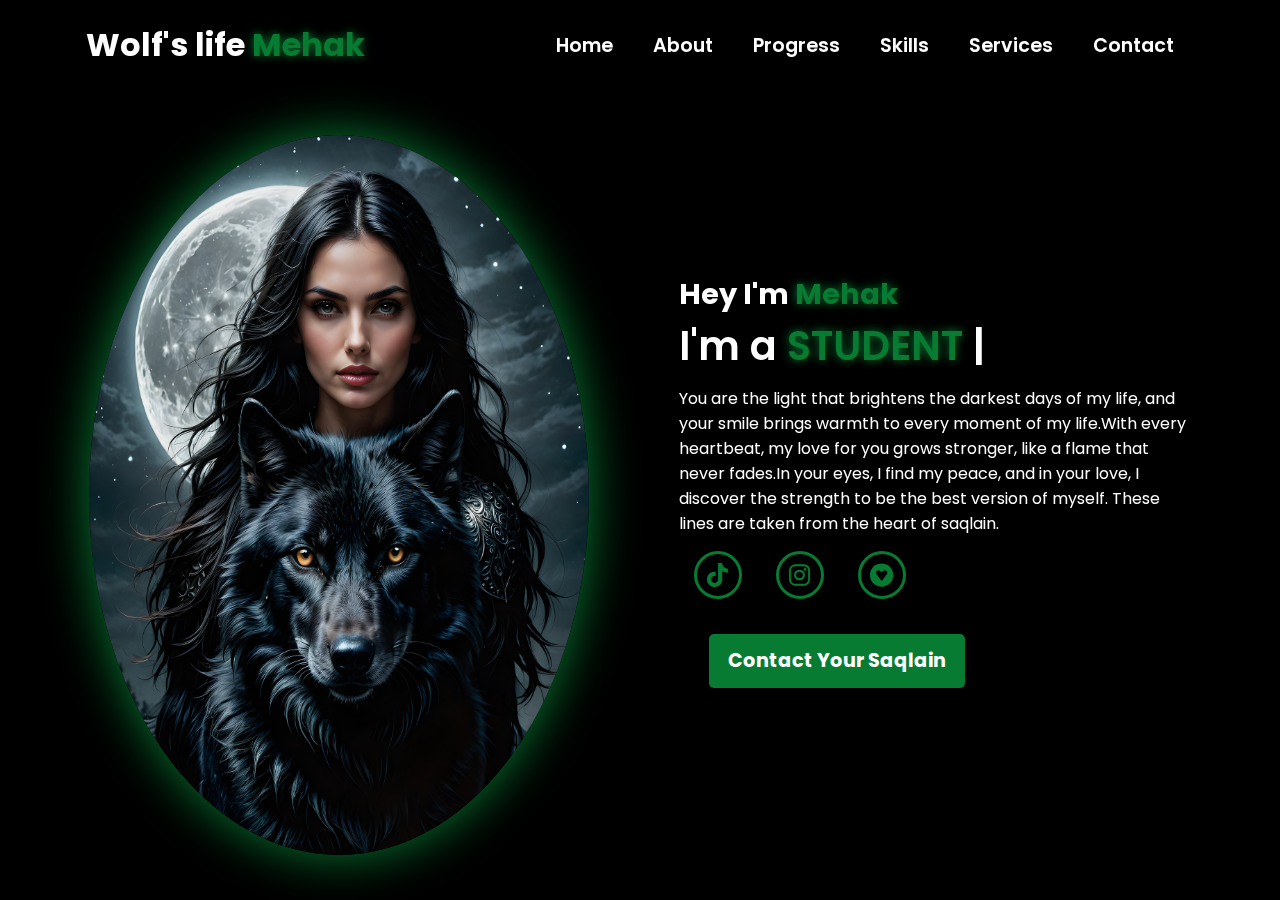
<file: index.html>
<!DOCTYPE html>
<html lang="en">
<head>
    <meta charset="UTF-8">
    <meta name="viewport" content="width=device-width, initial-scale=1.0">
    <link rel="stylesheet" href="https://cdnjs.cloudflare.com/ajax/libs/font-awesome/6.5.1/css/all.min.css">
    <link rel="shortcut icon" href="/images/couple-3581038_1920.jpg" type="image/x-icon">
    <meta name="description" content="Our love is a journey that began with a single glance and grew stronger with every moment we spent together. Every step we take is filled with laughter, joy, and the beautiful promise of forever. Mehak, you are the light in my life, the smile that brightens my darkest days. With you, I have found my home, my peace, and my forever love.">
    <link rel="stylesheet" href="https://unpkg.com/aos@next/dist/aos.css" />
    <link rel="stylesheet" href="style.css">
    <title>Mehak's Portfolio</title>
</head>
<body>

<nav>
<div class="nav-container">
  <div class="logo" data-aos="zoom-in" data-aos-duration="1500"> Wolf's life <span>Mehak</span>
 </div>
            
<div class="links">
  <div class="link" data-aos="fade-up" data-aos-duration="1500" data-aos-delay="100"><a href="#">Home</a>
  </div>
                
<div class="link" data-aos="fade-up" data-aos-duration="1500" data-aos-delay="200"><a href="love2.html">About</a>
</div>
  
<div class="link" data-aos="fade-up" data-aos-duration="1500" data-aos-delay="200"><a href="#">Progress</a>
</div>  
               
<div class="link" data-aos="fade-up" data-aos-duration="1500" data-aos-delay="300"><a href="#">Skills</a>
</div>
                
<div class="link" data-aos="fade-up" data-aos-duration="1500" data-aos-delay="400"><a href="#">Services</a>
</div>
                
<div class="link" data-aos="fade-up" data-aos-duration="1500" data-aos-delay="500"><a href="https://wa.me/923061825684">Contact</a>
</div>
  </div>
        
 <i class="fa-solid fa-bars hamburg" onclick="hamburg()"></i>
 </div>
        
<div class="dropdown">
<div class="links">
   <a href="#">Home</a>
   <a href="love2.html">About</a>
   <a href="#">Progress</a>
   <a href="#">Skills</a>
   <a href="#">Service</a>
   <a href="https://wa.me/923061825684">Contact</a>
<i class="fa-solid fa-xmark cancel" onclick="cancel()"></i>
</div>
  </div>
    </nav>
    
<section>
<div class="main-container">
 <div class="image" data-aos="zoom-out" data-aos-duration="3000">
 <img src="/images/m-image.png" alt="network error">
 </div>
            
<div class="content">
 <h1 data-aos="fade-left" data-aos-duration="1500" data-aos-delay="700">Hey I'm <span>Mehak</span></h1>
                
 <div class="typewriter" data-aos="fade-right" data-aos-duration="1500" data-aos-delay="900">I'm a <span class="typewriter-text"></span>
 <label for="">|</label>
 </div>
               
<p data-aos="flip-down" data-aos-duration="1500" data-aos-delay="1100">You are the light that brightens the darkest days of my life, and your smile brings warmth to every moment of my life.With every heartbeat, my love for you grows stronger, like a flame that never fades.In your eyes, I find my peace, and in your love, I discover the strength to be the best version of myself. These lines are taken from the heart of saqlain.</p>
                
<div class="social-links">
  <a href="https://www.tiktok.com/@spici_0?is_from_webapp=1&sender_device=pc" data-aos="fade-up" data-aos-duration="1500" data-aos-delay="1300"><i class="fa-brands fa-tiktok"></i></a>
  <a href="https://www.instagram.com/saki_edits786?igsh=YzljYTk1ODg3Zg==" data-aos="fade-up" data-aos-duration="1500" data-aos-delay="1400"><i class="fa-brands fa-instagram"></i></a>
  <a href="love2.html" target="_blank" data-aos="fade-up" data-aos-duration="1500" data-aos-delay="1600"><i class="fa-brands fa-gratipay"></i></a> 
</div>
                
<div class="btn" data-aos="zoom-in" data-aos-duration="1500" data-aos-delay="1800">
  <a href="https://wa.me/923061825684" target="_blank"><button>Contact Your Saqlain</button></a>
</div>
    </div>
        </div>
</section>
    
    
<script src="https://unpkg.com/aos@next/dist/aos.js"></script>
    
<script>
      AOS.init({offset:0});
</script>
   
<script src="script.js"></script>
</body>
</html>
</file>
<file: style.css>
@import url('https://fonts.googleapis.com/css2?family=Poppins:wght@100;200;300;400;500;600&display=swap');

*{
    padding: 0;
    margin: 0;
    font-family: 'Poppins', sans-serif;
    box-sizing: border-box;
}

body{
    width: 100%;
    height: 100vh;
   /* overflow: hidden;*/
    background-color: black;
}

nav{
    width: 100%;
    height: 10vh;
    position: sticky;
}

.nav-container{
    width: 100%;
    height: 100%;
    display: flex;
    justify-content: space-around;
    align-items: center;
}

.logo{
    color: white;
    font-size: 2rem;
    font-weight: bold;
}

.logo span{
    color: #077b32;
    text-shadow: 0 0 10px #077b32;
}

.hamburg,
.cancel{
    cursor: pointer;
    position: absolute;
    right: 15px;
    top: 10px;
    color: white;
    display: none;
    font-size: clamp(2.5rem, 0.5rem + 5vw, 3rem);
}

.nav-container .links{
    display: flex;
}

.nav-container .links a{
    position: relative;
    font-size: 1.2rem;
    color: white;
    margin: 0 20px;
    text-decoration: none;
    font-weight: 550;
    transition: 0.3s linear;
}

.nav-container .links a::before{
    position: absolute;
    content: "";
    bottom: -3px;
    left: 0;
    width: 0%;
    height: 3px;
    background-color: #077b32;
    transition: 0.2s linear;
}

.nav-container .links a:hover::before{
    width: 100%;
}

.nav-container .links a:hover{
    color: #077b32;
}

.dropdown{
    z-index: 100;
    position: absolute;
    top: 0;
    transform: translateY(-500px);
    width: 100%;
    height: auto;
    backdrop-filter: blur(4px) brightness(40%);
    box-shadow:  0 0 20px black;
    transition: 0.2s linear;
}

.dropdown .links a{
    display: flex;
    color: white;
    text-decoration: none;
    justify-content: center;
    padding: 15px 0;
    align-items: center;
    transition: 0.2s linear;
}

.dropdown .links a:hover{
    background-color: #077b32;
}

section{
    width: 100%;
    height: 90vh;
}

.main-container{
    width: 100%;
    height: 100%;
    display: flex;
    justify-content: space-evenly;
    align-items: center;
}

.main-container .image{
    width: 500px;
    height: 80vh;
    border-radius: 100%;
    overflow: hidden;
    box-shadow: 0 0 50px #077b32;
}

.main-container .image img{
    width: 100%;
    mix-blend-mode: multiply;
    height: 100%;
}

.main-container .image:hover{
    animation: animate 1.5s ease-in-out infinite;
}

@keyframes animate {
    0%{
        scale: 1;
    }
    
    50%{
        scale: 1.05;
    }
    
    100%{
        scale: 1;
    }
}

.main-container .content{
    color: white;
    width: 40%;
    min-height: 100px;
}

.content h1{
    font-size: clamp(1rem, 1rem + 5vw, 1.8rem);
}

.content h1 span{
    color: #077b32;
    text-shadow: 0  0 10px #077b32;
}

.content .typewriter{
    font-size: clamp(1rem, 1rem + 5vw, 2.5rem);
    font-weight: 600;
}

.content .typewriter-text{
    color: #077b32;
    text-shadow: 0 0 10px #077b32;
}

.content p{
    font-size: clamp(0.4rem , 0.2rem + 9vw, 1rem);
    margin: 10px 0;
}

.social-links i{
    display: inline-flex;
    justify-content: center;
    align-items: center;
    width: 3rem;
    height: 3rem;
    background-color: transparent;
    border: 0.2rem solid #077b32;
    border-radius: 50%;
    color: #077b32;
    margin: 5px 15px;
    font-size: 1.5rem;
    transition: 0.2s linear;
}

.social-links i:hover{
    scale: 1.3;
    color: black;
    background-color: #077b32;
    filter: drop-shadow(0 0 10px #077b32);
}

.content button{
    width: 50%;
    height: 6vh;
    margin: 30px;
    background-color: #077b32;
    color: white;
    border: none;
    outline: none;
    font-size: 120%;
    font-weight: 700;
    border-radius: 5px;
    transition: 0.2s linear;
}

.content button:hover{
    scale: 1.1;
    color: #077b32;
    border: 2px solid #077b32;
    background-color: transparent;
    font-weight: 700;
    box-shadow: 0 0 40px #077b32;
}

.btn a{
    text-decoration: none;
    color: white;
}

@media (max-width:884px) {
    nav .logo{
        position: absolute;
        top: 16px;
        left: 15px;
        font-size: 1.5rem;
    }
    
.main-container {
        display: flex;
        flex-direction: column;
    }

    .nav-container .links{
        display: none;
    }

    .hamburg,
    .cancel{
        display: block;
    }

    .main-container .content{
        width: 80%;
    }

    .social-links i{
        width: 2.5rem;
        height: 2.5rem;
        font-size: 1.5rem;
    }

    .main-container .image{
        z-index: -1;
        width: 50%;
        height: 60%;
    }
}

@media (max-width:440px){
    .main-container .image{
        width: 50%;
        height: 60%;
        margin-bottom: 0px;
    }

    .main-container .content{
        width: 80%;
    }

    .main-container button{
        margin-top: 15px;
    }
}
</file>
